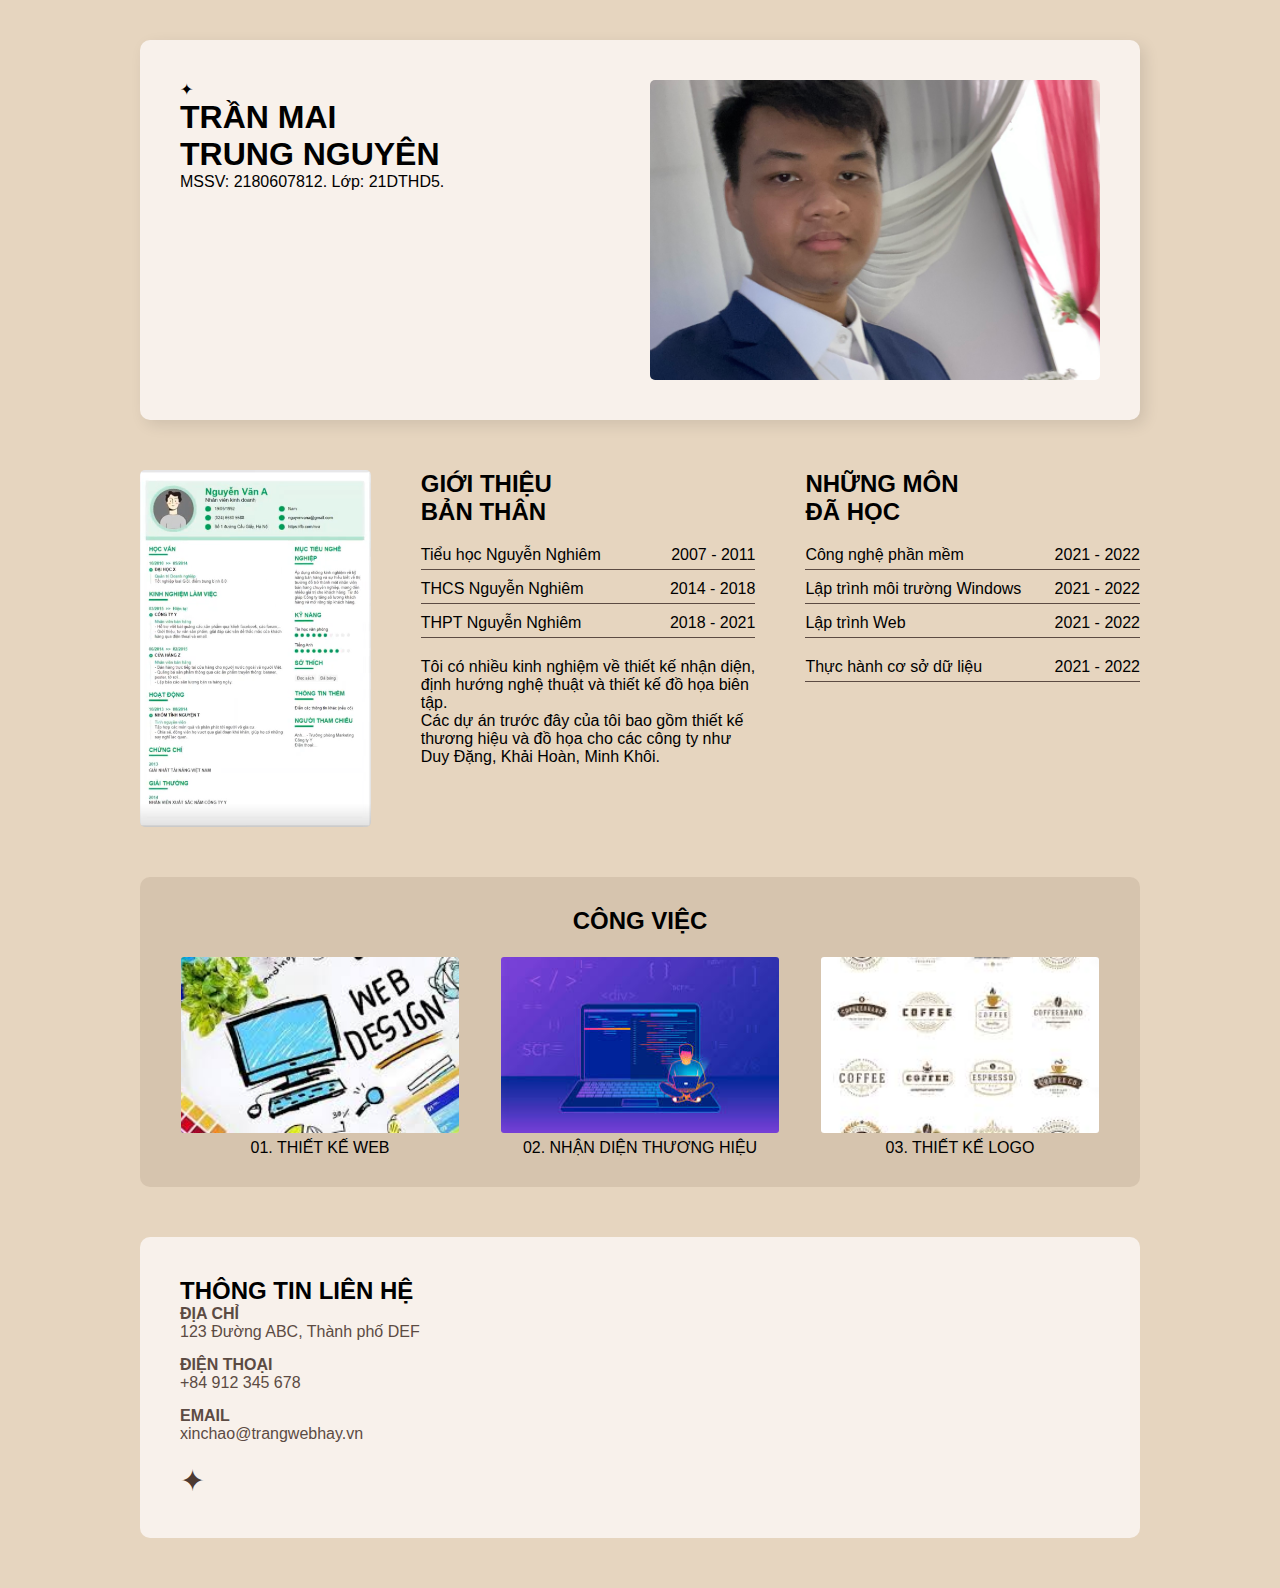
<file: Nguyen.html>
<!DOCTYPE html>
<html lang="vi">
<head>
    <meta charset="UTF-8">
    <meta name="viewport" content="width=device-width, initial-scale=1.0">
    <title>Trần Mai Trung Nguyên - Portfolio</title>
    <link rel="stylesheet" href="style.css">
</head>
<body>
    <!-- Phần Header -->
    <div class="container">
        <div class="left">
            <div class="logo">✦</div>
            <h1 class="name">TRẦN MAI <br> <span>TRUNG NGUYÊN</span></h1>
            <p class="description">
                MSSV: 2180607812. 
                Lớp: 21DTHD5.

            </p>
           <!-- <p class="sub-text">XÂY DỰNG THƯƠNG HIỆU & ĐỊNH HƯỚNG NGHỆ THUẬT</p> -->
        </div>
        <div class="right">
            <img src="profile.jpg" alt="Hình ảnh cá nhân">
        </div>
    </div>

    <!-- Phần Giới Thiệu -->
    <div class="about-section">
        <div class="about-left">
        <!-- <img src="about1.jpg" alt="Hình ảnh làm việc">-->
            <img src="about2.png" alt="Thiết kế đồ họa">
        </div>
        <div class="about-right">
            <h2>GIỚI THIỆU <br> <span>BẢN THÂN</span></h2>
            <div class="experience">
                <div class="exp-item">
                    <p class="exp-title">Tiểu học Nguyễn Nghiêm</p>
                    <p class="exp-date">2007 - 2011</p>
                </div>
                <div class="exp-item">
                    <p class="exp-title">THCS Nguyễn Nghiêm</p>
                    <p class="exp-date">2014 - 2018</p>
                </div>
                <div class="exp-item">
                    <p class="exp-title">THPT Nguyễn Nghiêm</p>
                    <p class="exp-date">2018 - 2021</p>
                </div>
            </div>
            <p class="about-text">
                Tôi có nhiều kinh nghiệm về thiết kế nhận diện, định hướng nghệ thuật và thiết kế đồ họa biên tập.
            </p>
            <p class="about-text">
                Các dự án trước đây của tôi bao gồm thiết kế thương hiệu và đồ họa cho các công ty như Duy Đặng, Khải Hoàn, Minh Khôi.
            </p>
        </div>
        <div class="about-right">
            <h2>NHỮNG MÔN <br> <span>ĐÃ HỌC</span></h2>
            <div class="experience">
                <div class="exp-item">
                    <p class="exp-title"> Công nghệ phần mềm</p>
                    <p class="exp-date">2021 - 2022</p>
                </div>
                <div class="exp-item">
                    <p class="exp-title">Lập trình môi trường Windows</p>
                    <p class="exp-date">2021 - 2022</p>
                </div>
                <div class="exp-item">
                    <p class="exp-title">Lập trình Web</p>
                    <p class="exp-date">2021 - 2022</p>
                </div>
            </div>
            <div class="exp-item">
                <p class="exp-title">Thực hành cơ sở dữ liệu</p>
                <p class="exp-date">2021 - 2022</p>
            </div>
        </div>
        
        </div>
    </div>

    <!-- Phần Công Việc -->
    <div class="work-section">
        <h2>CÔNG VIỆC</h2>
        <div class="work-list">
            <div class="work-item">
                <img src="work1.jpg" alt="Thiết kế Web">
                <p>01. THIẾT KẾ WEB</p>
            </div>
            <div class="work-item">
                <img src="work2.jpg" alt="Backend Developer">
                <p>02. NHẬN DIỆN THƯƠNG HIỆU</p>
            </div>
            <div class="work-item">
                <img src="work3.jpg" alt="Thiết kế Logo">
                <p>03. THIẾT KẾ LOGO</p>
            </div>
        </div>
    </div>

    <!-- Phần Thông Tin Liên Hệ -->
    <div class="contact-section">
        <h2>THÔNG TIN LIÊN HỆ</h2>
        <div class="contact-info">
            <p><strong>ĐỊA CHỈ</strong><br>123 Đường ABC, Thành phố DEF</p>
            <p><strong>ĐIỆN THOẠI</strong><br>+84 912 345 678</p>
            <p><strong>EMAIL</strong><br>xinchao@trangwebhay.vn</p>
        </div>
        <div class="contact-logo">✦</div>
    </div>
</body>
</html>
</file>
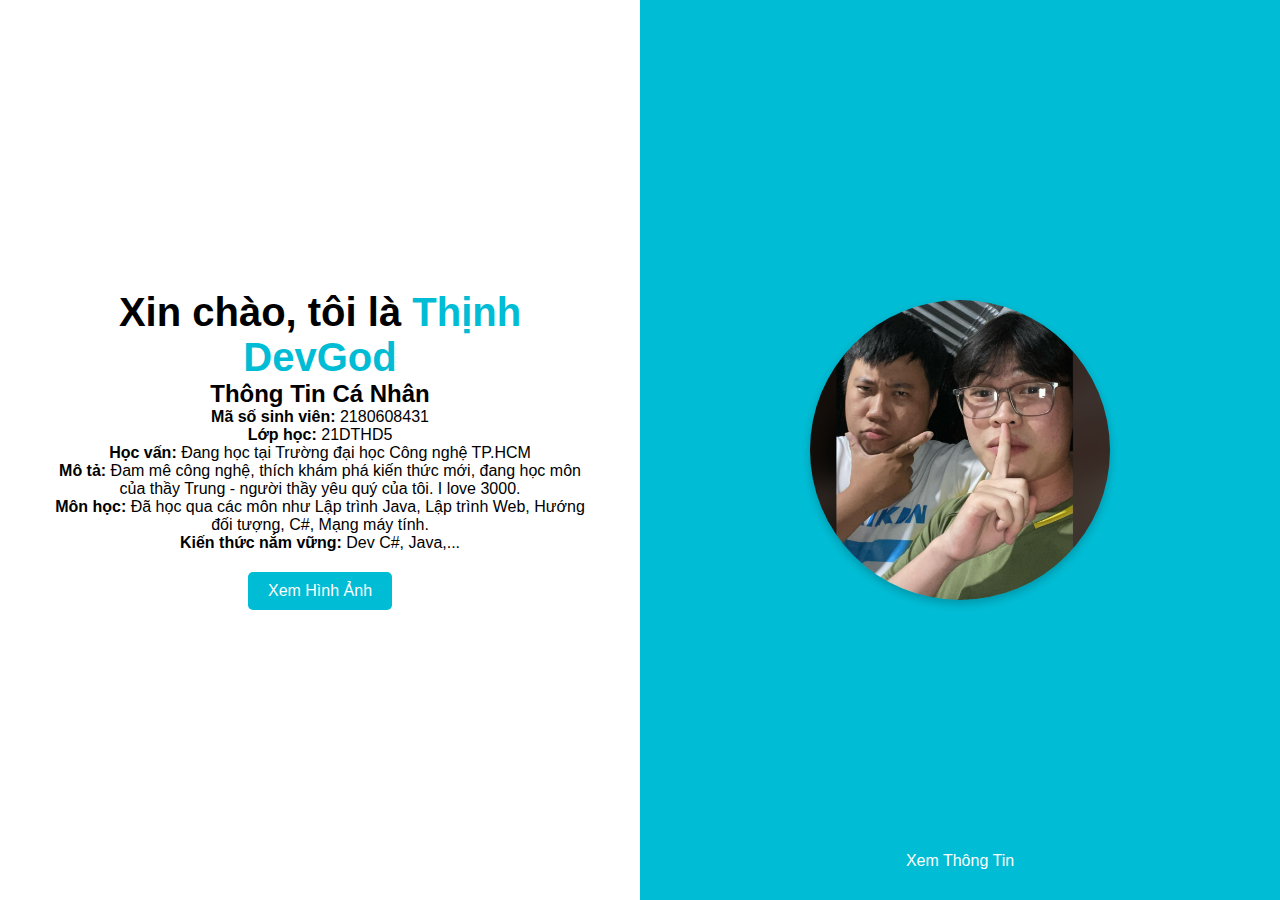
<file: Thinh.html>
<!DOCTYPE html>
<html lang="vi">
<head>
    <meta charset="UTF-8">
    <meta name="viewport" content="width=device-width, initial-scale=1.0">
    <title>Trang Cá Nhân - Hiệu Ứng Chuyển Đổi</title>
    <link rel="stylesheet" href="Tstyle.css">
</head>
<body>

    <div class="container">
        <!-- Phần nội dung -->
        <div class="content" id="content">
            <h1>Xin chào, tôi là <span>Thịnh DevGod</span></h1>
          
            <h2>Thông Tin Cá Nhân</h2>
    <p><strong>Mã số sinh viên:</strong> 2180608431</p>
    <p><strong>Lớp học:</strong> 21DTHD5</p>
    <p><strong>Học vấn:</strong> Đang học tại Trường đại học Công nghệ TP.HCM</p>
    <p><strong>Mô tả:</strong> Đam mê công nghệ, thích khám phá kiến thức mới, đang học môn của thầy Trung - người thầy yêu quý của tôi. I love 3000.</p>
    <p><strong>Môn học:</strong> Đã học qua các môn như Lập trình Java, Lập trình Web, Hướng đối tượng, C#, Mạng máy tính.</p>
    <p><strong>Kiến thức nắm vững:</strong> Dev C#, Java,...</p>
            <button id="toggleBtn">Xem Hình Ảnh</button>
        </div>

        <!-- Phần hình ảnh -->
        <div class="image" id="image">
            <img src="avatar.png" alt="Ảnh của bạn">
            <button id="toggleBackBtn">Xem Thông Tin</button>
        </div>
    </div>
    
    <script src="Tscript.js"></script>
</body>
</html>
</file>
<file: style.css>
/* Reset CSS */
* {
    margin: 0;
    padding: 0;
    box-sizing: border-box;
    font-family: Arial, sans-serif;
}

body {
    background-color: #E6D5BF;
    display: flex;
    flex-direction: column;
    align-items: center;
    padding-bottom: 50px;
}

/* Phần Header */
.container {
    display: flex;
    width: 80%;
    max-width: 1000px;
    background: #F8F1EB;
    padding: 40px;
    border-radius: 10px;
    box-shadow: 5px 5px 15px rgba(0, 0, 0, 0.1);
    margin-top: 40px;
    gap: 20px;
}

.left {
    width: 50%;
}

.right {
    width: 50%;
    display: flex;
    align-items: center;
    justify-content: center;
}

.right img {
    width: 100%;
    max-height: 300px;
    border-radius: 5px;
    object-fit: cover;
}

/* Phần Giới Thiệu */
.about-section {
    display: flex;
    width: 80%;
    max-width: 1000px;
    margin-top: 50px;
    gap: 30px;
}

.about-left {
    width: 40%;
    display: flex;
    flex-direction: column;
    gap: 15px;
    align-items: center;
}

.about-left img {
    width: 100%;
    border-radius: 5px;
}

.about-right {
    width: 60%;
    padding-left: 20px;
}

.experience {
    margin: 20px 0;
}

.exp-item {
    display: flex;
    justify-content: space-between;
    border-bottom: 1px solid #5C4B43;
    padding-bottom: 5px;
    margin-bottom: 10px;
}

/* Phần Công Việc */
.work-section {
    width: 80%;
    max-width: 1000px;
    margin-top: 50px;
    background-color: #D6C4AE;
    padding: 30px;
    border-radius: 10px;
    text-align: center;
}

.work-list {
    display: flex;
    justify-content: space-around;
    margin-top: 20px;
    gap: 20px;
}

.work-item {
    width: 30%;
    text-align: center;
}

.work-item img {
    width: 100%;
    height: 180px;
    object-fit: cover;
    border-radius: 5px;
    border: 2px solid transparent;
    transition: transform 0.3s, border-color 0.3s;
}

.work-item img:hover {
    border-color: #6B4E37;
    transform: scale(1.05);
}

/* Phần Thông Tin Liên Hệ */
.contact-section {
    width: 80%;
    max-width: 1000px;
    margin-top: 50px;
    text-align: left;
    padding: 40px;
    background-color: #F8F1EB;
    border-radius: 10px;
}

.contact-info p {
    margin-bottom: 15px;
    color: #5C4B43;
}

.contact-logo {
    font-size: 30px;
    text-align: left;
    margin-top: 20px;
    color: #4D3A32;
}
</file>
<file: Tstyle.css>
/* Reset */
* {
    margin: 0;
    padding: 0;
    box-sizing: border-box;
    font-family: 'Arial', sans-serif;
}

/* Bố cục chính */
.container {
    display: flex;
    width: 100vw;
    height: 100vh;
    overflow: hidden;
    transition: transform 0.8s ease-in-out;
}

/* Phần nội dung */
.content {
    width: 50%;
    background: white;
    display: flex;
    flex-direction: column;
    justify-content: center;
    align-items: center;
    padding: 50px;
    text-align: center;
    transition: transform 0.8s ease-in-out;
}

.content h1 {
    font-size: 2.5em;
}

.content span {
    color: #00bcd4;
    font-weight: bold;
}

button {
    margin-top: 20px;
    padding: 10px 20px;
    border: none;
    background: #00bcd4;
    color: white;
    font-size: 1em;
    cursor: pointer;
    transition: 0.3s;
    border-radius: 5px;
}

button:hover {
    background: #008c9e;
}

/* Phần hình ảnh */
.image {
    width: 50%;
    background: #00bcd4;
    display: flex;
    justify-content: center;
    align-items: center;
    position: relative;
    transition: transform 0.8s ease-in-out;
}

.image img {
    width: 300px;
    height: 300px;
    border-radius: 50%;
    object-fit: cover;
    box-shadow: 0px 4px 8px rgba(0, 0, 0, 0.2);
}

.image button {
    position: absolute;
    bottom: 20px;
}

/* Hiệu ứng khi chuyển đổi */
.container.active .content {
    transform: translateX(100%);
}

.container.active .image {
    transform: translateX(-100%);
}
</file>
